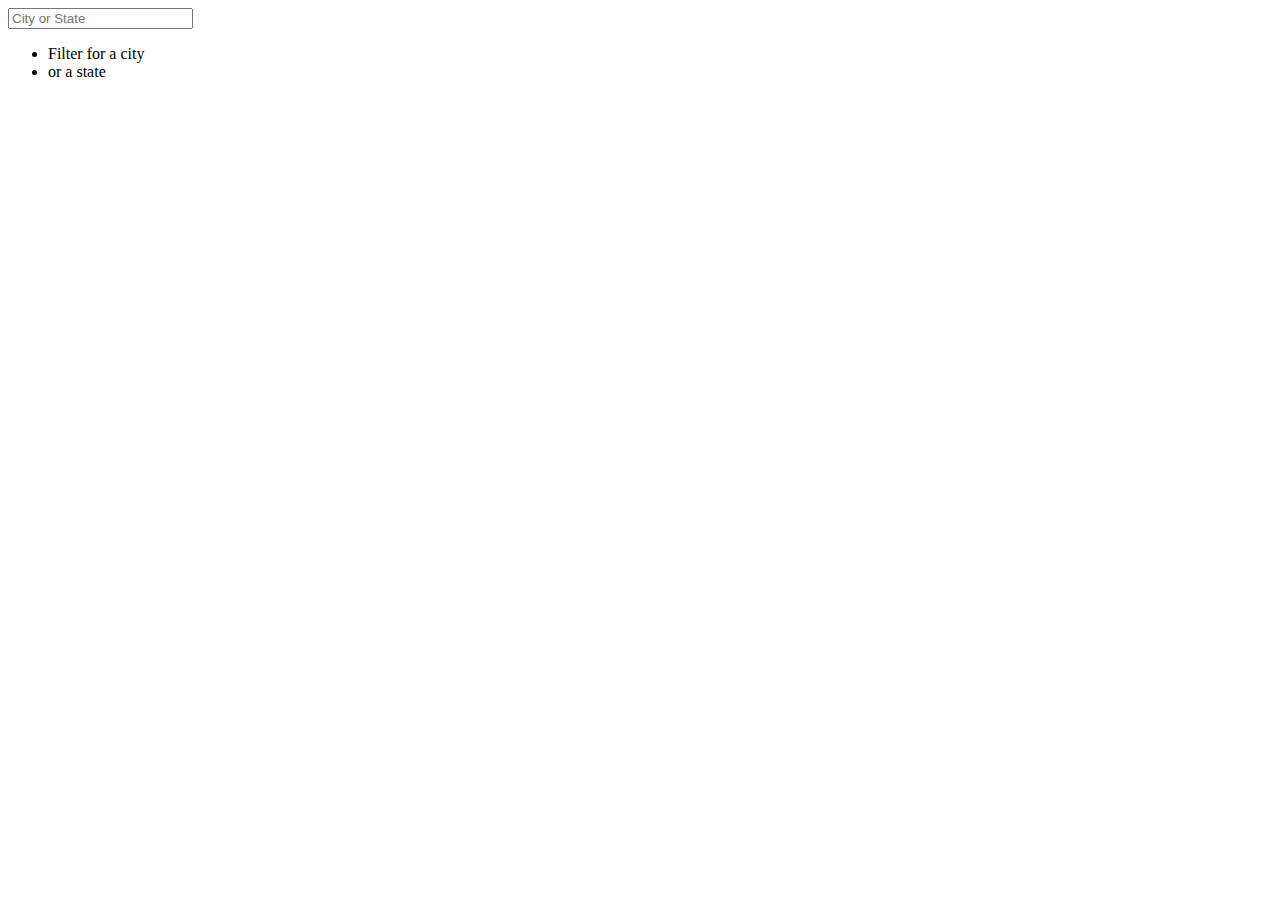
<file: CitySorting/index.html>
<!DOCTYPE html>
<html lang="en">
<head>
  <meta charset="UTF-8">
  <title>Type Ahead</title>
  <link rel="stylesheet" href="style.css">
</head>
<body>

  <form class="search-form">
    <input type="text" class="search" placeholder="City or State">
    <ul class="suggestions">
      <li>Filter for a city</li>
      <li>or a state</li>
    </ul>
  </form>
<script src="script.js"></script>
  </body>
</html>
</file>
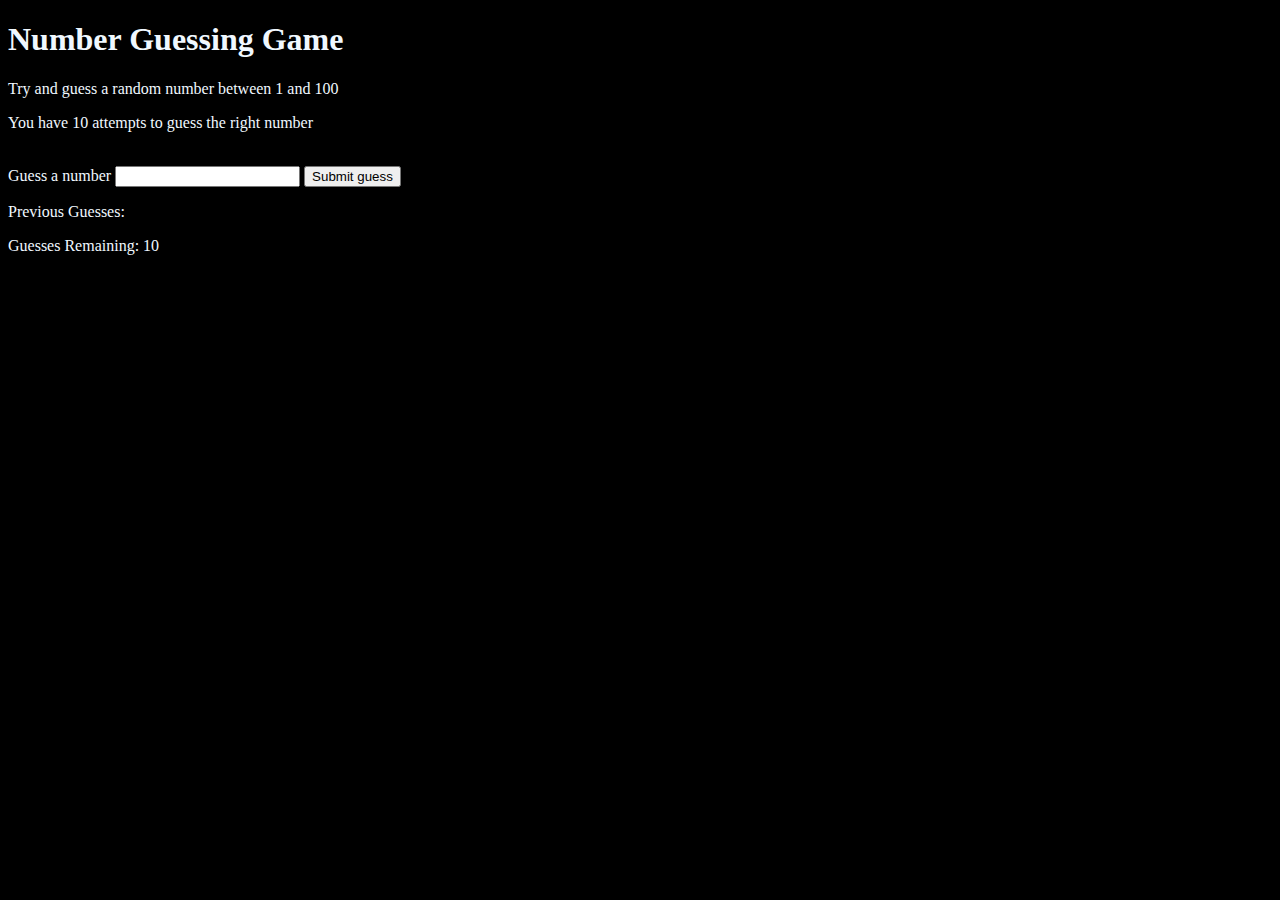
<file: GuessTheNumberGame/index.html>
<!DOCTYPE html>
<html lang="en">
<head>
    <meta charset="UTF-8">
    <meta name="viewport" content="width=device-width, initial-scale=1.0">
    <title>GuessTheNumber</title>
</head>
<body style="background-color: black;color: aliceblue;">
    <div id="wrapper">
        <h1>Number Guessing Game</h1>
    <p>Try and guess a random number between 1 and 100</p>
    <p>You have 10 attempts to guess the right number</p>
    <br>
    <form class="form">
        <label2 for="guessField" id="guess">Guess a number</label2>
        <input type="text" id="guessField" class="guessField">
        <input type="submit" id="subt" value="Submit guess">

    </form>
    <div class="results">
        <p>Previous Guesses: <span class="guesses"></span></p>
        <p>Guesses Remaining: <span class="lastResult">10</span></p>
        <p class="lowOrHi"></p>
    </div>

    </div>
    <script src="script.js"></script>
</body>
</html>
</file>
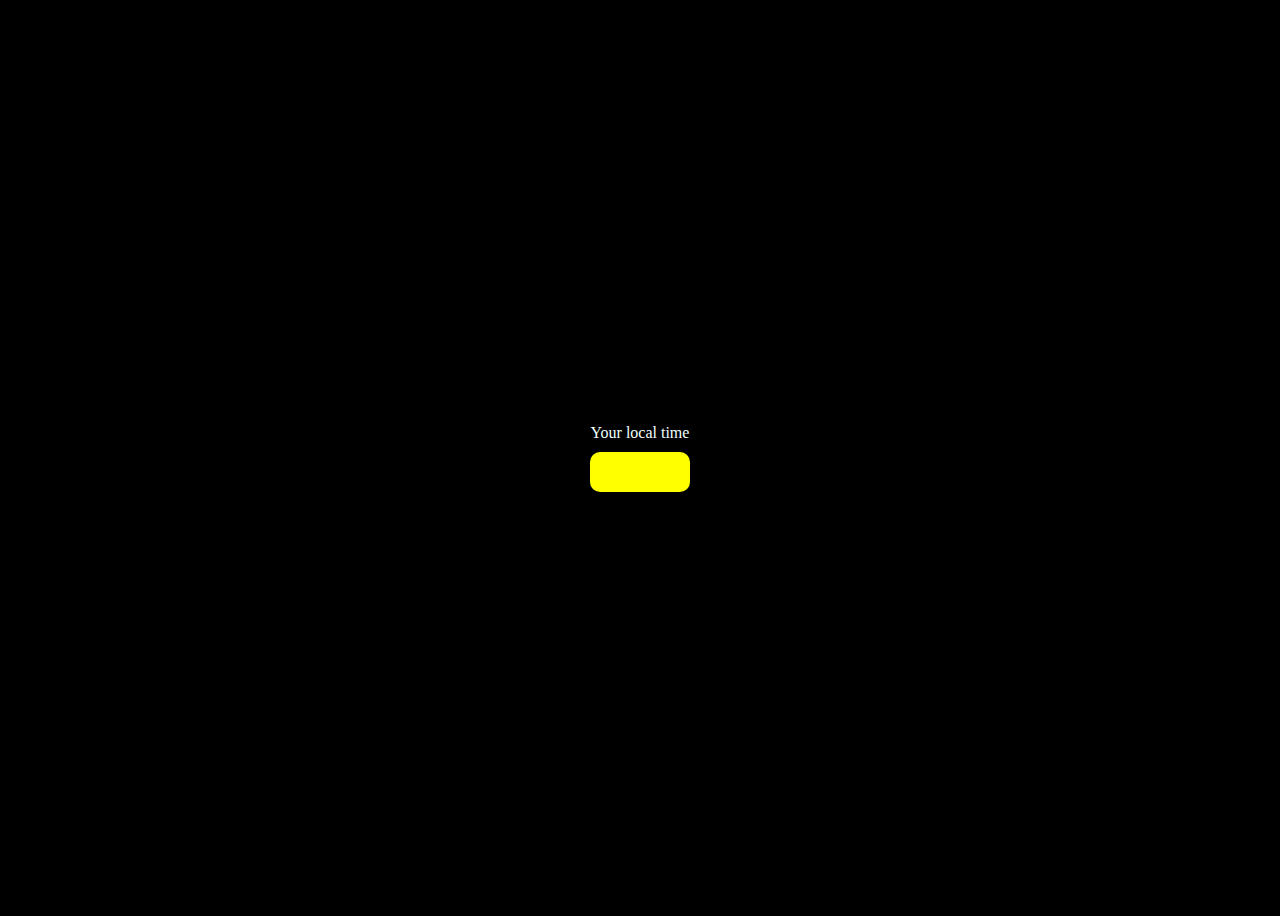
<file: localTimedisplay/index.html>
<!DOCTYPE html>
<html lang="en">
<head>
    <meta charset="UTF-8">
    <meta name="viewport" content="width=device-width, initial-scale=1.0">
    <title>Your Local Time</title>
    <style>
        body{
            background-color: black;
            color: azure;
        }
        .center{
            display: flex;
            height: 100vh;
            justify-content: center;
            align-items: center;
            flex-direction: column;
        }
        #clock{
            font-size: 40px;
            background-color: yellow;
            color: black;
            padding: 20px 50px;
            margin-top: 10px;
            border-radius: 10px;
        }
    </style>
</head>
<body>
    <div class="center">
        <div id="banner"><span>Your local time</span></div>
        <div id="clock"></div>
    </div>
    <script src="script.js"></script>
</body>
</html>
</file>
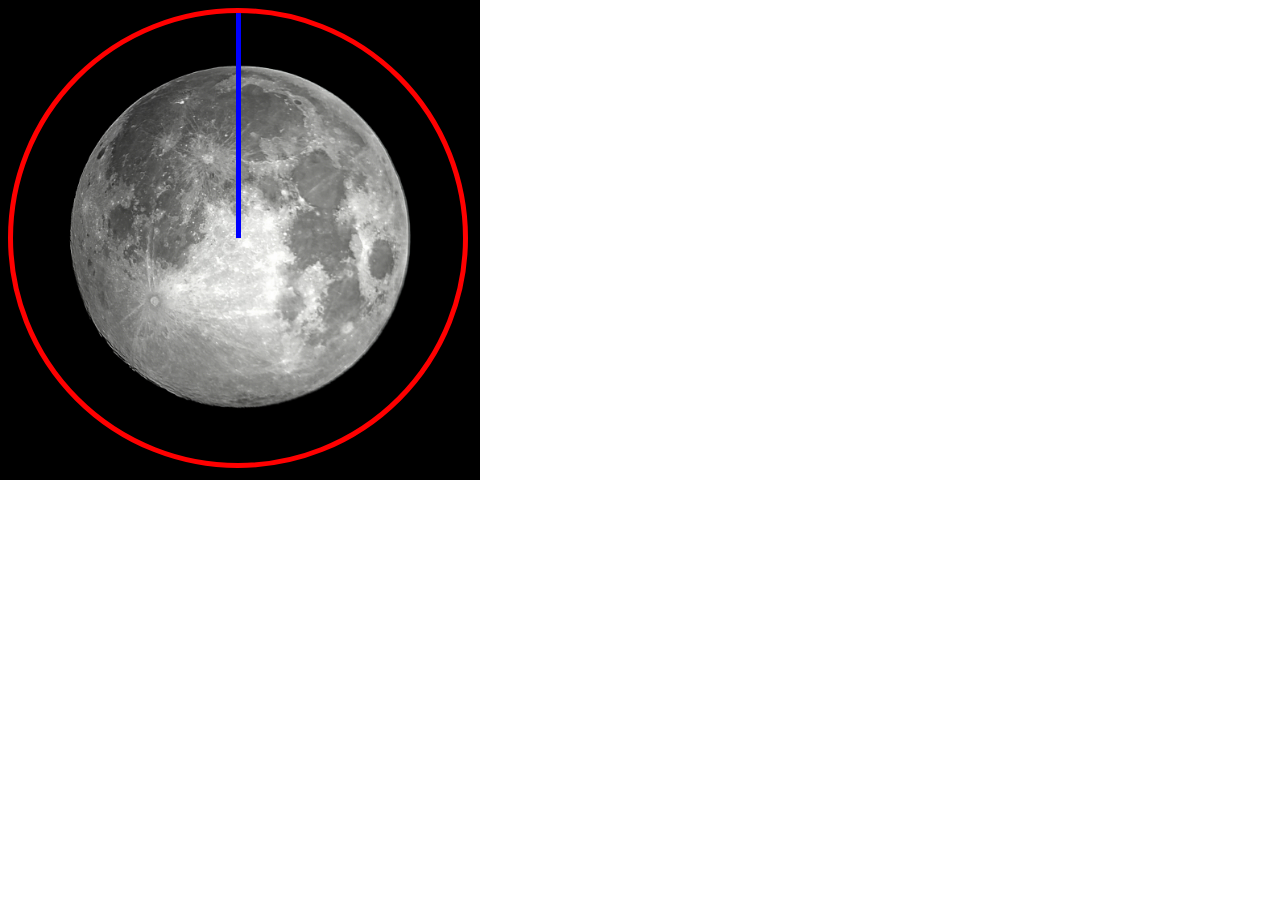
<file: Project-2_Analog-Clock/index.html>
<!DOCTYPE html>
<html lang="en">
<head>
    <meta charset="UTF-8">
    <meta name="viewport" content="width=device-width, initial-scale=1.0">
    <title>Clock</title>

</head>
<body>
    <div class="clock">
        <div class="clock-face">
            <div class="hour-hand"></div>
            <div class="min-hand"></div>
            <div class="second-hand"></div>
        </div>
    </div>
</body>

<style>
    html{
        background-image: url("mun2.png");
        background-repeat: no-repeat;
        background-size: 480px 480px;
        /* font-family: Arial, Helvetica, sans-serif;
        text-align: center;
        font-size: 10px; */

    }
    /* body{
        font-size: 2rem;
        display: flex;
        flex: 1;
        min-height: 100vh;
        align-items: center;
    } */

    .clock{
        height: 450px;
        width: 450px;
        
        border: 5px solid red;
        border-radius: 50%;
        /* display: inline-block; */
        

    }
    .clock-face{
        margin-left: auto;
        margin-right: auto;
        position: relative;
        height: 50%;
        width: 5px;
        background: blue;
        
        transform: translateY(-3px);
        transform: rotate(0deg);
        transform-origin: 50% 100%;
        transition: all 0.05sec;
        transition-timing-function: cubic-bezier(0.1,2.7,0.58,1);

        
    }
    

    .hand{
        width: 50%;
        height: 6px;
        background: black;
        position: absolute;
        top: 50%;
        transform-origin: 100%;
        

    }
    

</style>
<script src="script.js"></script>
</html>
</file>
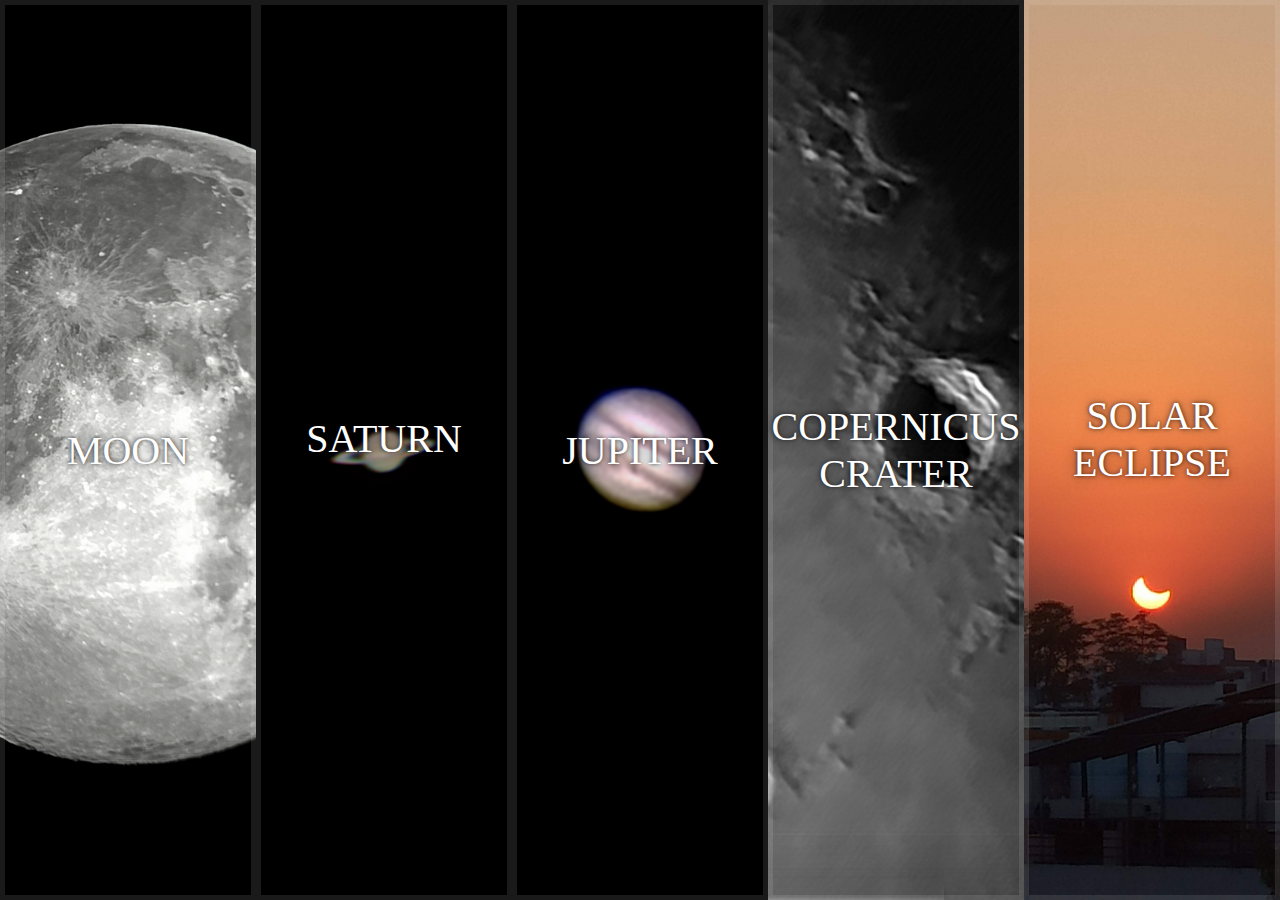
<file: Project-5_FlexBox/index.html>
<!DOCTYPE html>
<html lang="en">
<head>
    <meta charset="UTF-8">
    <meta name="viewport" content="width=device-width, initial-scale=1.0">
    <title>Project-3</title>
    <link rel="stylesheet" href="style.css">
</head>
<body>
    <div class="panels">
        <div class="panel panel1">
            <p>Our Natural Satellite</p>
            <p>Moon</p>
            <p>through Nikon 100P</p>


        </div>
        <div class="panel panel2">
            <p>Ringed Planet</p>
            <p>Saturn</p>
            <p>through Celestron Astromster Telescope</p>

        </div>
        <div class="panel panel3">
            <p>Largest planet of Solar System</p>
            <p>Jupiter</p>
            <p>through Astromaster 114eq Telescope</p>

        </div>
        <div class="panel panel4">
            <p>Newest Crater of Moon</p>
            <p>Copernicus Crater</p>
            <p>through LCM 114 Telescope</p>

        </div>
        <div class="panel panel5">
            <p>Last</p>
            <p>Solar Eclipse</p>
            <p>visible from India(this decade)</p>

        </div>
        

    </div>




    <script>
        const panels = document.querySelectorAll('.panel');
    
        function toggleOpen() {
          console.log('Hello');
          this.classList.toggle('open');
        }
    
        function toggleActive(e) {
          console.log(e.propertyName);
          if (e.propertyName.includes('flex')) {
            this.classList.toggle('open-active');
          }
        }
    
        panels.forEach(panel => panel.addEventListener('click', toggleOpen));
        panels.forEach(panel => panel.addEventListener('transitionend', toggleActive));
      </script>
    


</body>
</html>
</file>
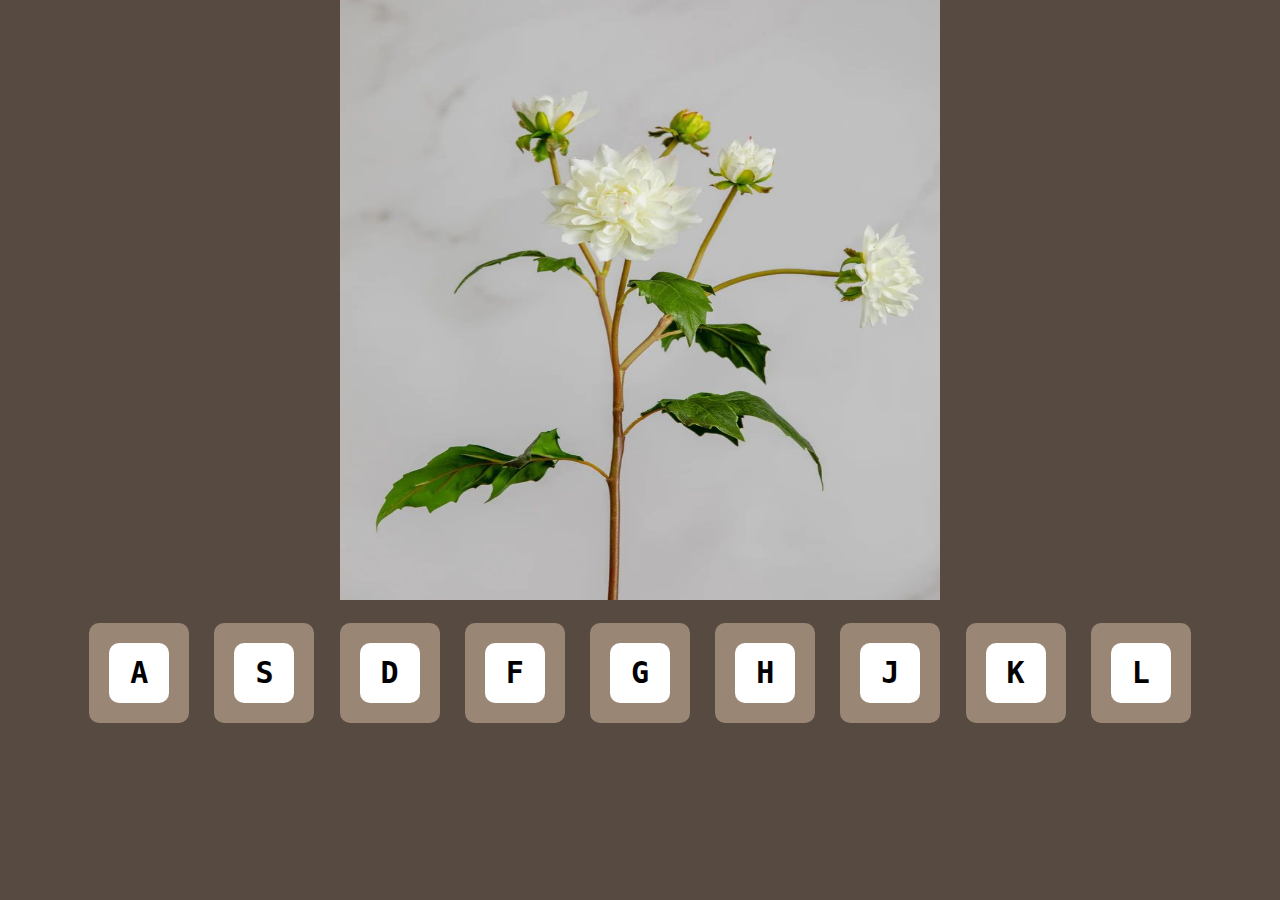
<file: Project1_Sound-Box/index.html>
<!DOCTYPE html>
<html lang="en">
<head>
    <meta charset="UTF-8">
    <meta http-equiv="X-UA-Compatible" content="IE=edge">
    <meta name="viewport" content="width=device-width, initial-scale=1.0">
    <link rel="stylesheet" href="style.css">
    <script src="script.js"></script>
    <title>Meme Kit</title>
</head>
<body>
    <div class="container">
        <img src="PF67_004_1024x1024.jpg" alt="" width="600" height="600">
    </div>

    <div class="boxs">
        <div class="letters" id="1" onclick="sound(this.id)"><div class="inner" >A</div></div>
        <div class="letters" id="2" onclick="sound(this.id)"><div class="inner">S</div></div>
        <div class="letters" id="3" onclick="sound(this.id)"><div class="inner" >D</div></div>
        <div class="letters" id="4" onclick="sound(this.id)"><div class="inner" >F</div></div>
        <div class="letters" id="5"onclick="sound(this.id)"><div class="inner" >G</div></div>
        <div class="letters" id="6"onclick="sound(this.id)"><div class="inner" >H</div></div>
        <div class="letters" id="7" onclick="sound(this.id)"><div class="inner" >J</div></div>
        <div class="letters" id="8" onclick="sound(this.id)"><div class="inner" >K</div></div>
        <div class="letters" id="9"onclick="sound(this.id)"><div class="inner" >L</div></div>
    </div>
</body>
</html>
</file>
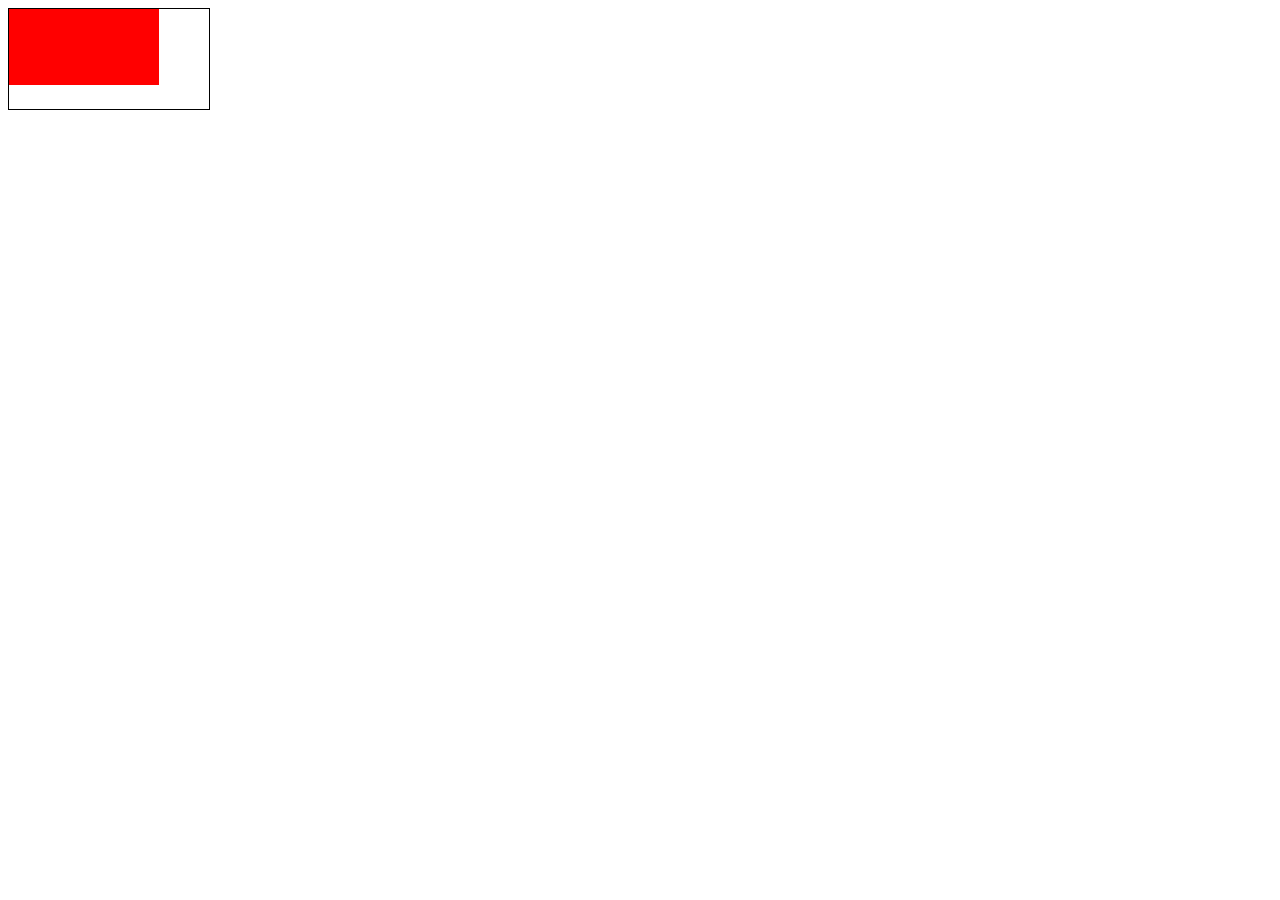
<file: Project-8_Canvas_Graphics/CanvasTest/index.html>
<!DOCTYPE html>
<html lang="en">
<head>
    <meta charset="UTF-8">
    <meta name="viewport" content="width=device-width, initial-scale=1.0">
    <title>Rectangle</title>
</head>
<body>
    <canvas id="myCanvas" width="200" height="100" style="border:1px solid black;"></canvas>
<script>
    const canvas=document.getElementById("myCanvas");
    const ctx=canvas.getContext("2d");
    ctx.fillStyle="red";
    ctx.fillRect(0,0,150,76);
</script>
</body>
</html>
</file>
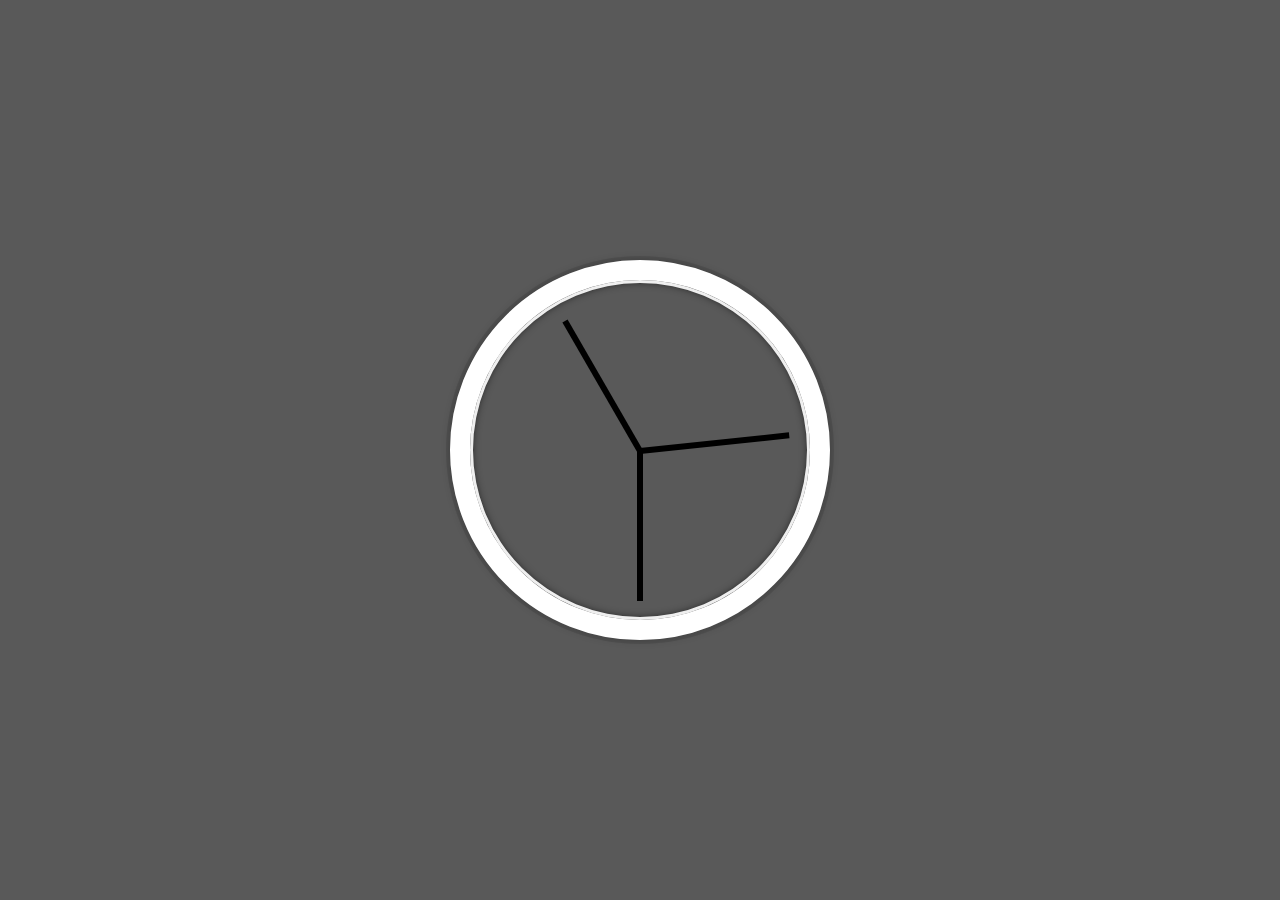
<file: Project-2_Analog-Clock/index2.html>
<!DOCTYPE html>
<html lang="en">
<head>
  <meta charset="UTF-8">
  <title>JS + CSS Clock</title>
</head>
<body>
    <div class="clock">
      <div class="clock-face">
        <div class="hand hour-hand"></div>
        <div class="hand min-hand"></div>
        <div class="hand second-hand"></div>
      </div>
    </div>


  <style>
    html {
      /* background: #000000 url(https://images.pexels.com/photos/17847074/pexels-photo-17847074/free-photo-of-full-moon-in-the-sky-in-black-and-white.jpeg?auto=compress&cs=tinysrgb&w=1260&h=750&dpr=1);
      background-repeat: no-repeat;
      background-size: 480px 480px; */
      /* background: url(https://images.pexels.com/photos/975012/pexels-photo-975012.jpeg?auto=compress&cs=tinysrgb&w=1260&h=750&dpr=1); */
      background-color: rgb(89, 89, 89);
      background-size: cover;
      font-family: 'helvetica neue';
      text-align: center;
      font-size: 10px;
    }

    body {
      margin: 0;
      font-size: 2rem;
      display: flex;
      flex: 1;
      min-height: 100vh;
      align-items: center;
    }

    .clock {
      width: 30rem;
      height: 30rem;
      border: 20px solid white;
      border-radius: 50%;
      margin: 50px auto;
      position: relative;
      padding: 2rem;
      box-shadow:
        0 0 0 4px rgba(0,0,0,0.1),
        inset 0 0 0 3px #EFEFEF,
        inset 0 0 10px black,
        0 0 10px rgba(0,0,0,0.2);
    }

    .clock-face {
      position: relative;
      width: 100%;
      height: 100%;
      transform: translateY(-2px); 
    }

    .hand {
      width: 50%;
      height: 6px;
      background: black;
      position: absolute;
      top: 50%;
      transform-origin:100%;
      transform: rotate(-20deg);
      
    }
</style>
<script src="script.js"></script>

</body>
</html>
</file>
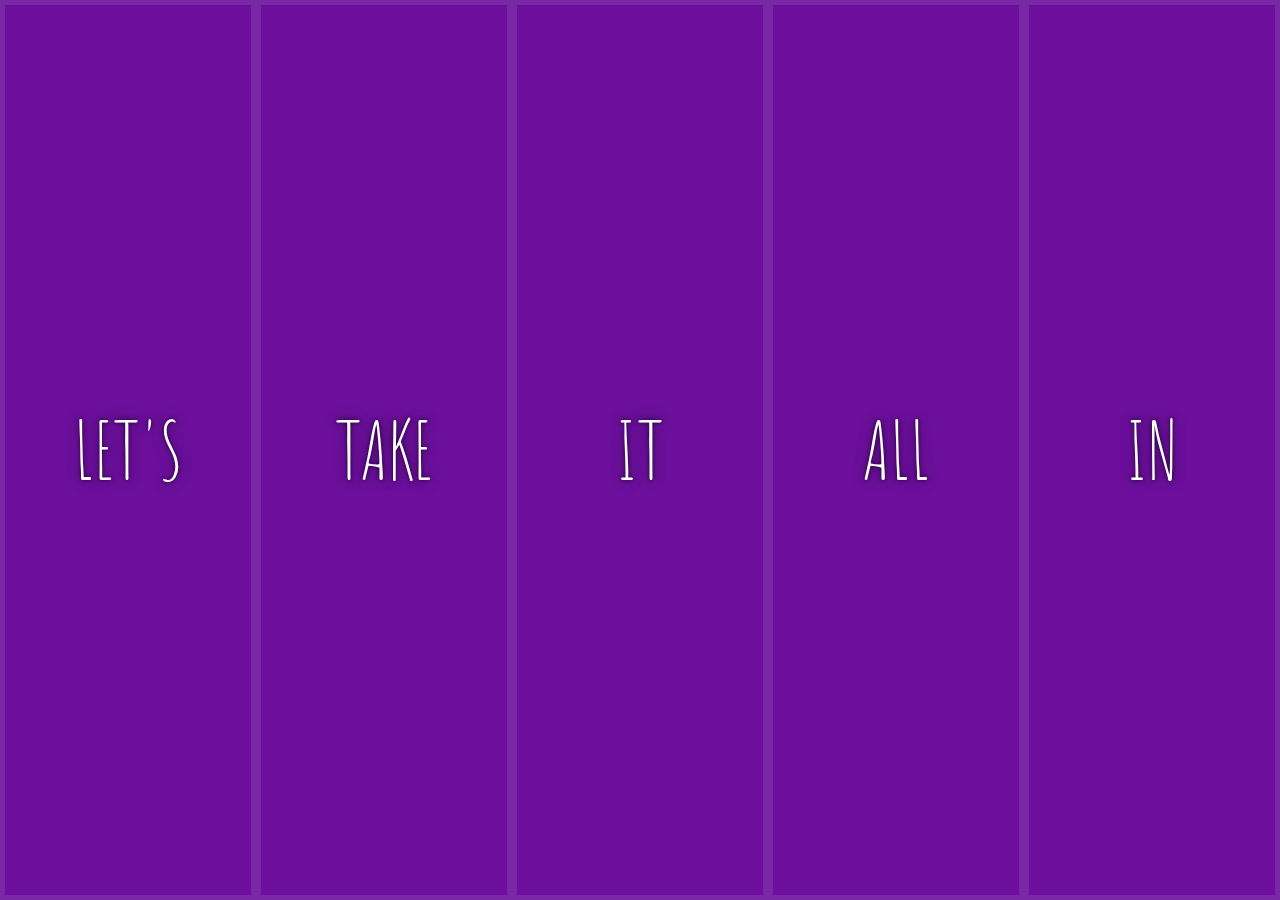
<file: Project-5_FlexBox/index2.html>
<!DOCTYPE html>
<html lang="en">
<head>
  <meta charset="UTF-8">
  <title>Flex Panels 💪</title>
  <link href='https://fonts.googleapis.com/css?family=Amatic+SC' rel='stylesheet' type='text/css'>
  <link rel="icon" href="https://fav.farm/✅" />
</head>
<body>
  <style>
    html {
      box-sizing: border-box;
      background: #ffc600;
      font-family: 'helvetica neue';
      font-size: 20px;
      font-weight: 200;
    }

    body {
      margin: 0;
    }

    *, *:before, *:after {
      box-sizing: inherit;
    }

    .panels {
      min-height: 100vh;
      overflow: hidden;
      display: flex;
    }

    .panel {
      background: #6B0F9C;
      box-shadow: inset 0 0 0 5px rgba(255,255,255,0.1);
      color: white;
      text-align: center;
      align-items: center;
      /* Safari transitionend event.propertyName === flex */
      /* Chrome + FF transitionend event.propertyName === flex-grow */
      transition:
        font-size 0.7s cubic-bezier(0.61,-0.19, 0.7,-0.11),
        flex 0.7s cubic-bezier(0.61,-0.19, 0.7,-0.11),
        background 0.2s;
      font-size: 20px;
      background-size: cover;
      background-position: center;
      flex: 1;
      justify-content: center;
      display: flex;
      flex-direction: column;
    }

    .panel1 { background-image:url(https://source.unsplash.com/gYl-UtwNg_I/1500x1500); }
    .panel2 { background-image:url(https://source.unsplash.com/rFKUFzjPYiQ/1500x1500); }
    .panel3 { background-image:url(https://images.unsplash.com/photo-1465188162913-8fb5709d6d57?ixlib=rb-0.3.5&q=80&fm=jpg&crop=faces&cs=tinysrgb&w=1500&h=1500&fit=crop&s=967e8a713a4e395260793fc8c802901d); }
    .panel4 { background-image:url(https://source.unsplash.com/ITjiVXcwVng/1500x1500); }
    .panel5 { background-image:url(https://source.unsplash.com/3MNzGlQM7qs/1500x1500); }

    /* Flex Items */
    .panel > * {
      margin: 0;
      width: 100%;
      transition: transform 0.5s;
      flex: 1 0 auto;
      display: flex;
      justify-content: center;
      align-items: center;
    }

    .panel > *:first-child { transform: translateY(-100%); }
    .panel.open-active > *:first-child { transform: translateY(0); }
    .panel > *:last-child { transform: translateY(100%); }
    .panel.open-active > *:last-child { transform: translateY(0); }

    .panel p {
      text-transform: uppercase;
      font-family: 'Amatic SC', cursive;
      text-shadow: 0 0 4px rgba(0, 0, 0, 0.72), 0 0 14px rgba(0, 0, 0, 0.45);
      font-size: 2em;
    }

    .panel p:nth-child(2) {
      font-size: 4em;
    }

    .panel.open {
      flex: 5;
      font-size: 40px;
    }

    @media only screen and (max-width: 600px) {
      .panel p {
        font-size: 1em;
      }
    }
  </style>


  <div class="panels">
    <div class="panel panel1">
      <p>Hey</p>
      <p>Let's</p>
      <p>Dance</p>
    </div>
    <div class="panel panel2">
      <p>Give</p>
      <p>Take</p>
      <p>Receive</p>
    </div>
    <div class="panel panel3">
      <p>Experience</p>
      <p>It</p>
      <p>Today</p>
    </div>
    <div class="panel panel4">
      <p>Give</p>
      <p>All</p>
      <p>You can</p>
    </div>
    <div class="panel panel5">
      <p>Life</p>
      <p>In</p>
      <p>Motion</p>
    </div>
  </div>

  <script>
    const panels = document.querySelectorAll('.panel');

    function toggleOpen() {
      console.log('Hello');
      this.classList.toggle('open');
    }

    function toggleActive(e) {
      console.log(e.propertyName);
      if (e.propertyName.includes('flex')) {
        this.classList.toggle('open-active');
      }
    }

    panels.forEach(panel => panel.addEventListener('click', toggleOpen));
    panels.forEach(panel => panel.addEventListener('transitionend', toggleActive));
  </script>

</body>
</html>
</file>
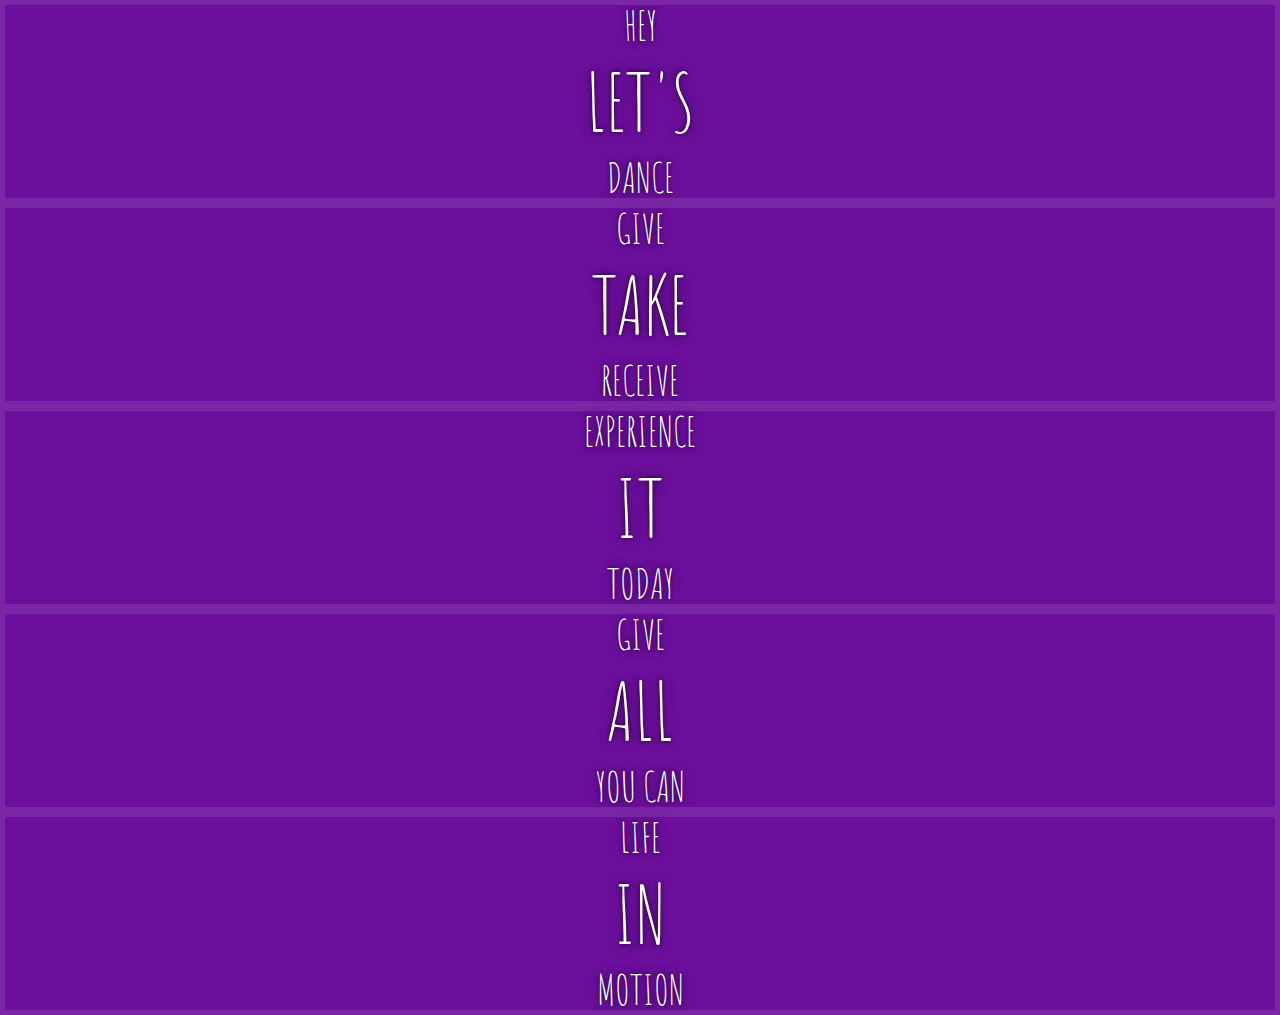
<file: Project-5_FlexBox/index3.html>
<!DOCTYPE html>
<html lang="en">
<head>
  <meta charset="UTF-8">
  <title>Flex Panels 💪</title>
  <link href='https://fonts.googleapis.com/css?family=Amatic+SC' rel='stylesheet' type='text/css'>
  <link rel="icon" href="https://fav.farm/🔥" />
</head>
<body>
  <style>
    html {
      box-sizing: border-box;
      background: #ffc600;
      font-family: 'helvetica neue';
      font-size: 20px;
      font-weight: 200;
    }

    body {
      margin: 0;
    }

    *, *:before, *:after {
      box-sizing: inherit;
    }

    .panels {
      min-height: 100vh;
      overflow: hidden;
    }

    .panel {
      background: #6B0F9C;
      box-shadow: inset 0 0 0 5px rgba(255,255,255,0.1);
      color: white;
      text-align: center;
      align-items: center;
      /* Safari transitionend event.propertyName === flex */
      /* Chrome + FF transitionend event.propertyName === flex-grow */
      transition:
        font-size 0.7s cubic-bezier(0.61,-0.19, 0.7,-0.11),
        flex 0.7s cubic-bezier(0.61,-0.19, 0.7,-0.11),
        background 0.2s;
      font-size: 20px;
      background-size: cover;
      background-position: center;
    }

    .panel1 { background-image:url(https://source.unsplash.com/gYl-UtwNg_I/1500x1500); }
    .panel2 { background-image:url(https://source.unsplash.com/rFKUFzjPYiQ/1500x1500); }
    .panel3 { background-image:url(https://images.unsplash.com/photo-1465188162913-8fb5709d6d57?ixlib=rb-0.3.5&q=80&fm=jpg&crop=faces&cs=tinysrgb&w=1500&h=1500&fit=crop&s=967e8a713a4e395260793fc8c802901d); }
    .panel4 { background-image:url(https://source.unsplash.com/ITjiVXcwVng/1500x1500); }
    .panel5 { background-image:url(https://source.unsplash.com/3MNzGlQM7qs/1500x1500); }

    /* Flex Children */
    .panel > * {
      margin: 0;
      width: 100%;
      transition: transform 0.5s;
    }

    .panel p {
      text-transform: uppercase;
      font-family: 'Amatic SC', cursive;
      text-shadow: 0 0 4px rgba(0, 0, 0, 0.72), 0 0 14px rgba(0, 0, 0, 0.45);
      font-size: 2em;
    }

    .panel p:nth-child(2) {
      font-size: 4em;
    }

    .panel.open {
      font-size: 40px;
    }

  </style>


  <div class="panels">
    <div class="panel panel1">
      <p>Hey</p>
      <p>Let's</p>
      <p>Dance</p>
    </div>
    <div class="panel panel2">
      <p>Give</p>
      <p>Take</p>
      <p>Receive</p>
    </div>
    <div class="panel panel3">
      <p>Experience</p>
      <p>It</p>
      <p>Today</p>
    </div>
    <div class="panel panel4">
      <p>Give</p>
      <p>All</p>
      <p>You can</p>
    </div>
    <div class="panel panel5">
      <p>Life</p>
      <p>In</p>
      <p>Motion</p>
    </div>
  </div>

  <script>

  </script>



</body>
</html>
</file>
<file: CitySorting/style.css>
/* html {
    box-sizing: border-box;
    background: #ffc600;
    font-family: 'helvetica neue';
    font-size: 20px;
    font-weight: 200;
  }
  
  *, *:before, *:after {
    box-sizing: inherit;
  }
  
  input {
    width: 100%;
    padding: 20px;
  }
  
  .search-form {
    max-width: 400px;
    margin: 50px auto;
  }
  
  input.search {
    margin: 0;
    text-align: center;
    outline: 0;
    border: 10px solid #F7F7F7;
    width: 120%;
    left: -10%;
    position: relative;
    top: 10px;
    z-index: 2;
    border-radius: 5px;
    font-size: 40px;
    box-shadow: 0 0 5px rgba(0, 0, 0, 0.12), inset 0 0 2px rgba(0, 0, 0, 0.19);
  }
  
  .suggestions {
    margin: 0;
    padding: 0;
    position: relative;
    
  }
  
  .suggestions li {
    background: white;
    list-style: none;
    border-bottom: 1px solid #D8D8D8;
    box-shadow: 0 0 10px rgba(0, 0, 0, 0.14);
    margin: 0;
    padding: 20px;
    transition: background 0.2s;
    display: flex;
    justify-content: space-between;
    text-transform: capitalize;
  }
  
  .suggestions li:nth-child(even) {
    transform: perspective(100px) rotateX(3deg) translateY(2px) scale(1.001);
    background: linear-gradient(to bottom,  #ffffff 0%,#EFEFEF 100%);
  }
  
  .suggestions li:nth-child(odd) {
    transform: perspective(100px) rotateX(-3deg) translateY(3px);
    background: linear-gradient(to top,  #ffffff 0%,#EFEFEF 100%);
  }
  
  span.population {
    font-size: 15px;
  }
  
  .hl {
    background: #ffc600;
  }


   */
</file>
<file: Project-5_FlexBox/style.css>
html{
    box-sizing: border-box;
    background: #ffc600;
    font-family: 'helvetica neue';
    font-size: 20px;
    font-weight: 200;
}

body{
    background: #ffc600;
    margin: 0;
}

*, *:before, *:after{
    box-sizing: inherit;
}

.panels{
    display: flex;
    min-height: 100vh;
    overflow: hidden;
    /* justify-content: center; */
    
    
}

.panel{

        background: #2a292b;
        box-shadow: inset 0 0 0 5px rgba(255,255,255,0.1);
        color: white;
        text-align: center;
        align-items: center;
        /* Safari transitionend event.propertyName === flex */
        /* Chrome + FF transitionend event.propertyName === flex-grow */
        transition:
          font-size 0.7s cubic-bezier(0.61,-0.19, 0.7,-0.11),
          flex 0.7s cubic-bezier(0.61,-0.19, 0.7,-0.11),
          background 0.2s;
        font-size: 20px;
        background-size: cover;
        background-position: center;
        flex: 1;
        justify-content: center;
        display: flex;
        flex-direction: column;
}

.panel1{background-image: url(moon.png);}
.panel2{background-image: url(Saturn.png);}
.panel3{background-image: url(jupiter.png);}
.panel4{background-image: url(Copernicus\ Crater.jpg);}
.panel5{background-image: url(1666715151784.jpg);}

.panel > * {
    margin: 0;
    width: 100%;
    transition: transform 0.5s;
    flex: 1 0 auto;
    display: flex;
    justify-content: center;
    align-items: center;
  }

  .panel > *:first-child { transform: translateY(-100%); }
  .panel.open-active > *:first-child { transform: translateY(0); }
  .panel > *:last-child { transform: translateY(100%); }
  .panel.open-active > *:last-child { transform: translateY(0); }

  .panel p {
    text-transform: uppercase;
    font-family: 'Amatic SC', cursive;
    text-shadow: 0 0 4px rgba(0, 0, 0, 0.72), 0 0 14px rgba(0, 0, 0, 0.45);
    font-size: 1em;
  }

  .panel p:nth-child(2) {
    font-size: 2em;
  }

  .panel.open {
    flex: 5;
    font-size: 20px;
  }

  /* @media only screen and (max-width: 600px) {
    .panel p {
      font-size: 1em;
    }
  } */
</file>
<file: Project1_Sound-Box/style.css>
*{
    margin: 0;
    padding: 0;
    box-sizing: border-box;
}
body{
 background-color: #574A41;
 font-family: monospace;
 }
.container{
    display: flex;
    justify-content: center;
}
.boxs{
    position: relative;
    margin: 10px;
    display: flex;
    flex-direction: row;
    flex-wrap: wrap;
    justify-content: center;
}

.letters{
    background-color: #998675;
    width: 100px;
    height: 100px;
    font-size: 30px;
    font-weight: 600;
    margin: 1%;
    display: flex;
    justify-content: center;
    align-items: center;
    border-radius: 10px;
    
}

.inner{
    background-color: white;
    width: 60px;
    height: 60px;
    border-radius: 10px;
    display: flex;
    justify-content: center;
    align-items: center;
}

.letters::before{
    position: absolute;
    top: -20px;
}

@media only screen and (max-width: 600px) {
   .container img{
    width: 450px;
    height: 450px;
   }
  }
</file>
